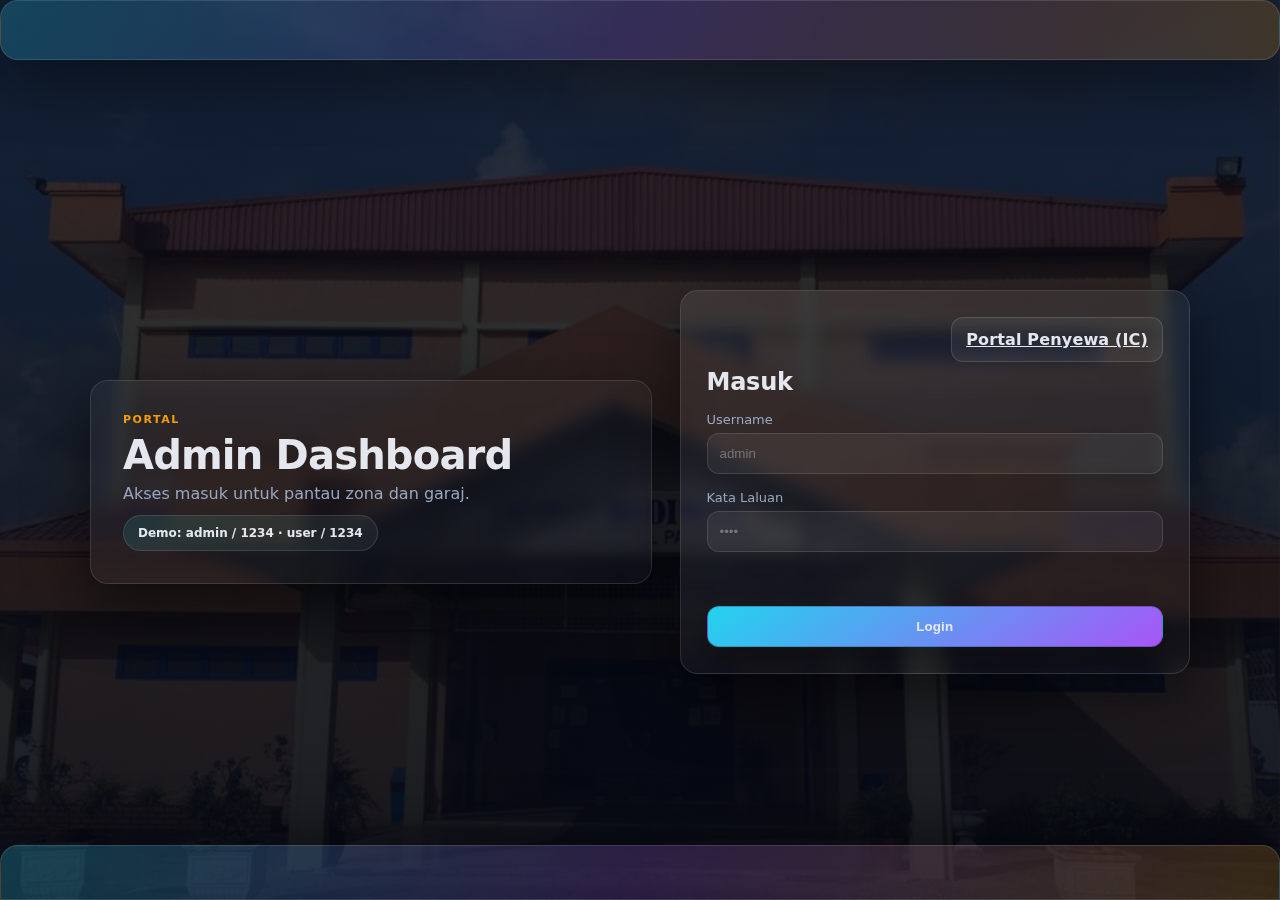
<file: index.html>
<!DOCTYPE html>
<html lang="en">
<head>
    <meta charset="UTF-8">
    <meta name="viewport" content="width=device-width, initial-scale=1.0">
    <title>Login & Admin Dashboard</title>
    <link rel="stylesheet" href="styles.css">
</head>
<body class="auth-body index-bg">
    <div class="banner-wrap">
        <div class="banner-marquee">PARKING KOLEJ VOKASIONAL PASIR MAS • PARKING KOLEJ VOKASIONAL PASIR MAS • PARKING KOLEJ VOKASIONAL PASIR MAS •</div>
    </div>
    <div class="auth-layout">
        <div class="auth-hero">
            <p class="eyebrow">Portal</p>
            <h1>Admin Dashboard</h1>
            <p class="lede">Akses masuk untuk pantau zona dan garaj.</p>
            <div class="pill">Demo: admin / 1234 · user / 1234</div>
        </div>

        <div class="auth-card">
            <div class="admin-actions" style="justify-content:flex-end; margin-bottom:6px;">
                <a class="ghost-btn" href="penyewa.html">Portal Penyewa (IC)</a>
            </div>
            <form id="login-form" class="login-form">
                <h2>Masuk</h2>
                <div class="field">
                    <label for="username">Username</label>
                    <input type="text" id="username" name="username" placeholder="admin" autocomplete="username" required>
                </div>
                <div class="field">
                    <label for="password">Kata Laluan</label>
                    <input type="password" id="password" name="password" placeholder="••••" autocomplete="current-password" required>
                </div>
                <div class="alert" id="alert"></div>
                <button type="submit" class="primary-btn">Login</button>
            </form>

            <section id="admin-panel" class="admin-panel hidden">
                <header class="panel-head">
                    <div class="user-meta">
                        <div>
                            <p class="eyebrow">Selamat datang</p>
                            <h2 id="user-name">Administrator</h2>
                        </div>
                        <span id="role-badge" class="pill-soft ok">Admin</span>
                    </div>
                    <div class="admin-actions">
                        <button id="open-admin-btn" type="button" class="ghost-btn">Buka Dashboard</button>
                        <button id="logout-btn" type="button" class="ghost-btn">Keluar</button>
                    </div>
                </header>

                <div class="stat-grid">
                    <div class="stat-card">
                        <p class="label">Total Zona</p>
                        <p class="value" id="stat-zona">-</p>
                        <p class="hint">Aktif</p>
                    </div>
                    <div class="stat-card">
                        <p class="label">Garaj</p>
                        <p class="value" id="stat-garaj">-</p>
                        <p class="hint">Bilangan semasa</p>
                    </div>
                    <div class="stat-card">
                        <p class="label">Terpakai</p>
                        <p class="value accent" id="stat-terpakai">-</p>
                        <p class="hint">&nbsp;</p>
                    </div>
                    <div class="stat-card">
                        <p class="label">Kosong</p>
                        <p class="value" id="stat-kosong">-</p>
                        <p class="hint">&nbsp;</p>
                    </div>
                </div>

                <div class="table-card">
                    <div class="table-head">
                        <p>Zona & Garaj</p>
                        <span class="hint">&nbsp;</span>
                    </div>
                    <div class="list" id="snapshot-list"></div>
                </div>
            </section>
        </div>
    </div>

    <script>
        const loginForm = document.getElementById('login-form');
        const alertBox = document.getElementById('alert');
        const adminPanel = document.getElementById('admin-panel');
        const logoutBtn = document.getElementById('logout-btn');
        const openAdminBtn = document.getElementById('open-admin-btn');
        const userNameEl = document.getElementById('user-name');
        const roleBadge = document.getElementById('role-badge');
        const statZona = document.getElementById('stat-zona');
        const statGaraj = document.getElementById('stat-garaj');
        const statTerpakai = document.getElementById('stat-terpakai');
        const statKosong = document.getElementById('stat-kosong');
        const snapshotList = document.getElementById('snapshot-list');

        const ACCOUNTS = {
            admin: { password: '1234', name: 'Administrator', role: 'Admin' },
            user: { password: '1234', name: 'Pengguna', role: 'User' }
        };
        const STORAGE_KEY = 'garage-demo-session';
        const DATA_KEY = 'garage-data';

        function showError(msg) {
            alertBox.textContent = msg;
            alertBox.classList.add('visible');
        }

        function clearError() {
            alertBox.textContent = '';
            alertBox.classList.remove('visible');
        }

        function persistSession(username) {
            localStorage.setItem(STORAGE_KEY, username);
        }

        function clearSession() {
            localStorage.removeItem(STORAGE_KEY);
        }

        function goToUserPage() {
            window.location.href = 'user.html';
        }

        function goToAdminPage() {
            window.location.href = 'admin.html';
        }

        function computeStats(data) {
            let zona = data.length;
            let garaj = 0;
            let terpakai = 0;
            let kosong = 0;
            data.forEach(z => {
                (z.garaj || []).forEach(g => {
                    garaj += 1;
                    const occupied = (g.kereta || 0) > 0 || (g.guru && g.guru !== '-');
                    if (occupied) terpakai += 1;
                    else kosong += 1;
                });
            });
            return { zona, garaj, terpakai, kosong };
        }

        function renderStatsFromData(data) {
            const stats = computeStats(data);
            if (statZona) statZona.textContent = stats.zona;
            if (statGaraj) statGaraj.textContent = stats.garaj;
            if (statTerpakai) statTerpakai.textContent = stats.terpakai;
            if (statKosong) statKosong.textContent = stats.kosong;
        }

        function renderSnapshot(data) {
            if (!snapshotList) return;
            snapshotList.innerHTML = '';
            if (!data.length) {
                const empty = document.createElement('div');
                empty.className = 'muted';
                empty.textContent = 'Tiada data garaj. Sila set di admin.';
                snapshotList.appendChild(empty);
                return;
            }
            data.forEach((z, idx) => {
                const used = (z.garaj || []).filter(g => (g.kereta || 0) > 0 || (g.guru && g.guru !== '-')).length;
                const row = document.createElement('div');
                row.className = 'row';
                const badge = document.createElement('span');
                badge.className = 'badge';
                badge.textContent = `Zone ${idx + 1}`;
                const muted = document.createElement('span');
                muted.className = 'muted';
                muted.textContent = `Terpakai: ${used} / ${(z.garaj || []).length}`;
                const pill = document.createElement('span');
                pill.className = 'pill-soft ' + (used >= (z.garaj || []).length * 0.7 ? 'warn' : 'ok');
                pill.textContent = used >= (z.garaj || []).length * 0.7 ? 'Padat' : 'Stabil';
                row.appendChild(badge);
                row.appendChild(muted);
                row.appendChild(pill);
                snapshotList.appendChild(row);
            });
        }

        function applySession(username, options = {}) {
            const { redirect = false } = options;
            const account = ACCOUNTS[username];
            if (!account) return;
            userNameEl.textContent = account.name;
            roleBadge.textContent = account.role;
            roleBadge.classList.toggle('ok', account.role === 'Admin');
            roleBadge.classList.toggle('warn', account.role !== 'Admin');
            loginForm.classList.add('hidden');
            adminPanel.classList.remove('hidden');
            hydrateStats();
            if (redirect) {
                if (account.role === 'Admin') {
                    goToAdminPage();
                } else {
                    goToUserPage();
                }
            }
        }

        loginForm.addEventListener('submit', (e) => {
            e.preventDefault();
            clearError();
            const username = loginForm.username.value.trim();
            const password = loginForm.password.value.trim();

            const account = ACCOUNTS[username];
            if (account && password === account.password) {
                applySession(username, { redirect: true });
                persistSession(username);
            } else {
                showError('Login gagal. Cuba admin / 1234 atau user / 1234.');
            }
        });

        logoutBtn.addEventListener('click', () => {
            adminPanel.classList.add('hidden');
            loginForm.classList.remove('hidden');
            loginForm.reset();
            clearError();
            clearSession();
        });

        openAdminBtn.addEventListener('click', () => {
            goToAdminPage();
        });

        // Auto-login if session exists (no redirect to avoid surprise)
        const savedUser = localStorage.getItem(STORAGE_KEY);
        if (savedUser && ACCOUNTS[savedUser]) {
            applySession(savedUser, { redirect: false });
        }

        function hydrateStats() {
            try {
                const raw = localStorage.getItem(DATA_KEY);
                if (!raw) return;
                const parsed = JSON.parse(raw);
                if (!Array.isArray(parsed)) return;
                renderStatsFromData(parsed);
                renderSnapshot(parsed);
            } catch (e) {
                console.warn('Gagal baca data garaj', e);
            }
        }

        hydrateStats();
    </script>
    <div class="banner-wrap bottom">
        <div class="banner-marquee alt">CREATED BY DYNOZ. • CREATED BY DYNOZ. • CREATED BY DYNOZ. • CREATED BY DYNOZ.</div>
    </div>
</body>
</html>
</file>
<file: styles.css>
:root {
    --bg: #060a15;
    --bg-2: #0c1226;
    --panel: rgba(255, 255, 255, 0.06);
    --panel-2: rgba(255, 255, 255, 0.04);
    --border: rgba(255, 255, 255, 0.12);
    --text: #e5e7ef;
    --muted: #9aa7c0;
    --accent: #22d3ee;
    --accent-2: #a855f7;
    --accent-3: #f59e0b;
    --success: #22c55e;
    --danger: #ef4444;
    --shadow: 0 22px 60px rgba(0, 0, 0, 0.55);
    --radius-lg: 18px;
    --radius-md: 12px;
    --radius-sm: 10px;
    --glass: linear-gradient(135deg, rgba(255, 255, 255, 0.08), rgba(255, 255, 255, 0.02));
}

* { margin: 0; padding: 0; box-sizing: border-box; }

body {
    font-family: "Poppins", "Segoe UI", system-ui, -apple-system, sans-serif;
    background-image:
        linear-gradient(145deg, rgba(6, 10, 21, 0.92), rgba(6, 10, 21, 0.75)),
        url('background.jpg');
    background-size: 200% 200%, cover;
    background-position: 0% 50%, center;
    background-attachment: fixed;
    animation: bgFlow 22s ease-in-out infinite alternate;
    color: var(--text);
    min-height: 100vh;
    overflow-x: hidden;
    position: relative;
}

.page, .admin-page { max-width: 1200px; margin: 0 auto; padding: 32px 20px 56px; }

.hero, .admin-header, .detail-panel, .panel-card, .auth-hero, .auth-card {
    background: var(--glass);
    border: 1px solid var(--border);
    border-radius: var(--radius-lg);
    box-shadow: var(--shadow);
    backdrop-filter: blur(8px);
    position: relative;
    overflow: hidden;
    animation: fadeUp 0.6s ease both;
}

.hero::after, .admin-header::after, .panel-card::after {
    content: "";
    position: absolute;
    inset: 0;
    background: radial-gradient(circle at 20% 20%, rgba(34, 211, 238, 0.12), transparent 36%),
                radial-gradient(circle at 80% 10%, rgba(168, 85, 247, 0.12), transparent 38%);
    pointer-events: none;
    animation: float 10s ease-in-out infinite alternate;
}

.hero { padding: 22px; margin-bottom: 18px; }
.admin-header { padding: 22px; margin-bottom: 18px; display: flex; flex-wrap: wrap; align-items: center; justify-content: space-between; gap: 12px; }

.eyebrow { letter-spacing: 0.14em; text-transform: uppercase; color: var(--accent-3); font-weight: 800; font-size: 11px; margin-bottom: 6px; }
.hero h1, .admin-header h1 { font-size: clamp(30px, 4vw, 42px); letter-spacing: -0.02em; }
.lede { color: var(--muted); margin-top: 6px; max-width: 700px; }

.actions, .admin-controls { display: flex; align-items: center; gap: 10px; flex-wrap: wrap; margin-top: 12px; z-index: 1; position: relative; }

.badge, .pill, .pill-soft, .status-badge, .chip {
    display: inline-flex; align-items: center; gap: 6px; border-radius: 999px; font-weight: 700; font-size: 12px;
    padding: 8px 12px; border: 1px solid var(--border); background: rgba(255,255,255,0.06); color: var(--text);
}
.badge.ghost { background: rgba(255,255,255,0.12); }
.pill { background: linear-gradient(135deg, var(--accent), var(--accent-2)); border: none; color: #0b1224; }
.pill-soft.ok { background: rgba(34, 197, 94, 0.16); border-color: rgba(34, 197, 94, 0.45); color: #d1fae5; }
.pill-soft.warn { background: rgba(245, 158, 11, 0.16); border-color: rgba(245, 158, 11, 0.4); color: #fef3c7; }

.primary-btn, .ghost-btn, .map-open-btn, .map-btn {
    padding: 12px 14px; border-radius: var(--radius-md); font-weight: 700; letter-spacing: 0.01em; cursor: pointer;
    border: 1px solid transparent; transition: transform 0.15s ease, box-shadow 0.15s ease, border-color 0.15s ease, filter 0.2s ease;
}
.primary-btn, .map-open-btn {
    background: linear-gradient(135deg, var(--accent), var(--accent-2));
    color: #0b1224; border: none; box-shadow: 0 18px 30px rgba(34, 211, 238, 0.25);
}
.ghost-btn, .map-btn { background: rgba(255,255,255,0.08); border-color: var(--border); color: var(--text); }
.primary-btn:hover, .map-open-btn:hover { transform: translateY(-2px) scale(1.01); filter: saturate(1.1); }
.ghost-btn:hover, .map-btn:hover { transform: translateY(-1px); border-color: var(--accent); }

.container { display: grid; grid-template-columns: repeat(auto-fit, minmax(260px, 1fr)); gap: 16px; }
.container.focused { grid-template-columns: 1fr; }

.zone {
    padding: 18px; border-radius: var(--radius-lg); border: 1px solid var(--border); background: var(--panel);
    box-shadow: var(--shadow); cursor: pointer; overflow: hidden; transition: transform 0.2s ease, border-color 0.2s ease, box-shadow 0.2s ease, filter 0.2s ease;
    animation: fadeUp 0.55s ease both;
}
.zone:hover { transform: translateY(-4px); border-color: rgba(34, 211, 238, 0.6); box-shadow: 0 22px 60px rgba(0,0,0,0.55); }
.zone h3 { font-size: 16px; margin-bottom: 10px; color: var(--text); }
.zone h3::after { content: ""; display: inline-block; width: 36px; height: 5px; border-radius: 999px; background: linear-gradient(90deg, var(--accent), var(--accent-2), var(--accent-3)); margin-left: 10px; vertical-align: middle; }

.garaj-grid { display: grid; grid-template-columns: repeat(auto-fit, minmax(140px, 1fr)); gap: 10px; padding: 8px 0 4px; }
.garaj { border: 1px solid var(--border); border-radius: var(--radius-md); padding: 12px; background: var(--panel-2); box-shadow: 0 8px 22px rgba(0,0,0,0.3); transition: transform 0.16s ease, border-color 0.16s ease, background 0.16s ease; }
.garaj:hover { transform: translateY(-2px); border-color: rgba(34, 211, 238, 0.5); background: linear-gradient(145deg, rgba(34, 211, 238, 0.14), rgba(255,255,255,0.05)); }
.garaj.ada { background: linear-gradient(150deg, rgba(34, 197, 94, 0.18), rgba(16, 185, 129, 0.12)); border-color: rgba(34, 197, 94, 0.6); }
.garaj.kosong { background: linear-gradient(150deg, rgba(34, 211, 238, 0.18), rgba(59, 130, 246, 0.16)); border-color: rgba(59, 130, 246, 0.65); }
.garaj.tunggak { background: linear-gradient(145deg, rgba(239, 68, 68, 0.22), rgba(248, 113, 113, 0.16)); border-color: rgba(239, 68, 68, 0.8); box-shadow: 0 12px 30px rgba(239, 68, 68, 0.3); }
.garaj { animation: fadeUp 0.45s ease both; }

.garaj-head { display: flex; align-items: center; justify-content: space-between; margin-bottom: 6px; }
.garaj-name { font-weight: 700; font-size: 13.5px; }
.garaj-teacher { color: var(--text); font-size: 12.5px; margin-bottom: 4px; }
.garaj-meta { color: var(--muted); font-size: 11.5px; line-height: 1.4; display: flex; align-items: center; gap: 6px; }

.status-badge { padding: 6px 10px; border-radius: 999px; font-weight: 700; font-size: 11.5px; border: 1px solid transparent; }
.status-ada { background: rgba(34, 197, 94, 0.18); border-color: rgba(34, 197, 94, 0.5); color: #d1fae5; }
.status-kosong { background: rgba(59, 130, 246, 0.18); border-color: rgba(59, 130, 246, 0.55); color: #dbeafe; }

.zone.zoomed { transform: scale(1.02) translateY(-6px); border-color: rgba(34, 211, 238, 0.7); filter: drop-shadow(0 26px 70px rgba(0,0,0,0.65)); grid-column: span 2; }
.container.focused .zone.zoomed { grid-column: span 1; }
.zone:not(.zoomed) .garaj-grid { display: none; }
.zone.zoomed .garaj-grid { display: grid; }
.zone.zoomed .garaj { animation: pop 0.25s ease; }
.zone.offstage { transform: translateX(25%) scale(0.95); opacity: 0.25; filter: blur(2px); pointer-events: none; }

@keyframes pop { from { transform: scale(0.94); opacity: 0.6; } to { transform: scale(1); opacity: 1; } }
@keyframes float { from { transform: translate3d(0,0,0); } to { transform: translate3d(2%, -2%, 0); } }

.stat-strip { display: grid; grid-template-columns: repeat(auto-fit, minmax(140px, 1fr)); gap: 10px; margin: 14px 0 6px; }
.stat-chip { border: 1px solid rgba(255, 255, 255, 0.14); background: linear-gradient(145deg, rgba(255, 255, 255, 0.05), rgba(255, 255, 255, 0.02)); border-radius: 12px; padding: 10px 12px; display: grid; gap: 4px; box-shadow: 0 10px 24px rgba(0, 0, 0, 0.3); }
.stat-chip.soft { background: linear-gradient(145deg, rgba(45, 212, 191, 0.12), rgba(255, 255, 255, 0.04)); border-color: rgba(45, 212, 191, 0.4); }
.stat-chip.soft.warn { background: linear-gradient(145deg, rgba(245, 158, 11, 0.12), rgba(255, 255, 255, 0.04)); border-color: rgba(245, 158, 11, 0.4); }
.stat-chip .label { font-size: 12px; color: var(--muted); }
.stat-chip strong { font-size: 20px; letter-spacing: -0.01em; }

.detail-panel { margin: 16px 0; padding: 14px; border-radius: 14px; border: 1px solid rgba(255, 255, 255, 0.12); background: linear-gradient(145deg, rgba(255, 255, 255, 0.05), rgba(255, 255, 255, 0.02)); box-shadow: 0 12px 28px rgba(0, 0, 0, 0.32); }
.detail-panel h4 { margin-bottom: 8px; letter-spacing: -0.01em; }
.detail-row { display: flex; flex-wrap: wrap; gap: 12px; color: var(--muted); }
.detail-row strong { color: var(--text); }

.back-btn { position: fixed; bottom: 24px; right: 24px; z-index: 20; box-shadow: 0 16px 40px rgba(0, 0, 0, 0.45); opacity: 0; pointer-events: none; }
.back-btn.visible { opacity: 1; pointer-events: auto; }
.back-btn:hover { transform: translateY(-2px); border-color: rgba(45, 212, 191, 0.5); }

.auth-body { background-image: linear-gradient(135deg, rgba(11, 16, 33, 0.9), rgba(11, 16, 33, 0.78)), url('background.jpg'); background-size: 200% 200%, cover; background-position: 0% 50%, center; background-attachment: fixed; animation: bgFlow 22s ease-in-out infinite alternate; color: var(--text); min-height: 100vh; display: flex; align-items: center; justify-content: center; padding: 96px 16px 32px; }
.auth-layout { width: min(1100px, 100%); display: grid; grid-template-columns: 1.1fr 1fr; gap: 28px; align-items: center; }
.auth-hero { padding: 32px; border-radius: 18px; border: 1px solid var(--border); background: linear-gradient(160deg, rgba(255, 255, 255, 0.04), rgba(255, 255, 255, 0.02)); box-shadow: var(--shadow); }
.auth-hero h1 { font-size: clamp(30px, 4vw, 40px); letter-spacing: -0.02em; }
.pill { display: inline-flex; align-items: center; gap: 8px; padding: 10px 14px; border-radius: 999px; border: 1px solid rgba(255, 255, 255, 0.12); background: linear-gradient(145deg, rgba(45, 212, 191, 0.14), rgba(255, 255, 255, 0.05)); color: var(--text); font-weight: 600; margin-top: 12px; }
.auth-card { background: linear-gradient(145deg, rgba(255, 255, 255, 0.07), rgba(255, 255, 255, 0.02)); border: 1px solid var(--border); border-radius: 18px; box-shadow: var(--shadow); padding: 26px; }
.index-bg {
    background-image:
        linear-gradient(180deg, rgba(6, 10, 21, 0.8), rgba(6, 10, 21, 0.92)),
        url('background.jpg');
    background-size: cover;
    background-position: center;
    background-attachment: fixed;
}

.login-form, .admin-panel { display: grid; gap: 16px; }
.login-form h2, .admin-panel h2 { letter-spacing: -0.01em; }
.field { display: grid; gap: 6px; }
.field label { color: var(--muted); font-size: 13px; }
.field input, .field select { padding: 12px; border-radius: 12px; border: 1px solid rgba(255, 255, 255, 0.12); background: rgba(255, 255, 255, 0.06); color: var(--text); outline: none; transition: border-color 0.2s ease, box-shadow 0.2s ease; }
.field input:focus, .field select:focus { border-color: rgba(45, 212, 191, 0.5); box-shadow: 0 0 0 3px rgba(45, 212, 191, 0.18); }

/* Enhanced select for tenant garaj dropdown (clean dark) */
/* Enhanced selects for tenant dropdowns */
select#tenant-zone,
select#tenant-garaj-select,
select#tenant-select,
select#tenant-status,
select#add-garaj-zone,
select#delete-garaj-number {
    background: #0f172a;
    border: 1px solid rgba(34, 211, 238, 0.5);
    color: #e5e7ef;
    box-shadow: 0 10px 22px rgba(0, 0, 0, 0.3);
    padding-right: 36px;
    appearance: none;
    background-image:
        linear-gradient(135deg, rgba(34, 211, 238, 0.14), rgba(34, 211, 238, 0.06)),
        linear-gradient(45deg, transparent 50%, #22d3ee 50%);
    background-repeat: no-repeat, no-repeat;
    background-position: left, calc(100% - 12px) 50%;
    background-size: 100% 100%, 10px 6px;
}
select#tenant-zone:hover,
select#tenant-garaj-select:hover,
select#tenant-select:hover,
select#tenant-status:hover,
select#add-garaj-zone:hover,
select#delete-garaj-number:hover {
    border-color: rgba(168, 85, 247, 0.6);
    box-shadow: 0 14px 30px rgba(0, 0, 0, 0.35);
}
select#tenant-zone option,
select#tenant-garaj-select option,
select#tenant-select option,
select#tenant-status option,
select#add-garaj-zone option,
select#delete-garaj-number option {
    background: #0b1224;
    color: #e2e8f0;
}
select#tenant-garaj-select option[disabled] {
    color: rgba(226, 232, 240, 0.45);
    background: #0b1224;
}

/* Zone polish */
.zone {
    border: 1px solid rgba(255, 255, 255, 0.12);
    background: linear-gradient(160deg, rgba(255, 255, 255, 0.05), rgba(255, 255, 255, 0.015));
}
.zone h3 {
    display: flex;
    align-items: center;
    gap: 8px;
}
.zone h3::after {
    flex: 1;
    height: 1px;
    background: linear-gradient(90deg, rgba(255, 255, 255, 0.18), transparent);
    width: auto;
}

.primary-btn, .ghost-btn { padding: 12px 14px; border-radius: 12px; font-weight: 700; letter-spacing: 0.01em; cursor: pointer; border: 1px solid transparent; color: var(--text); transition: transform 0.18s ease, box-shadow 0.18s ease, border-color 0.18s ease; }
.primary-btn { background: linear-gradient(145deg, var(--accent), var(--accent-2)); border-color: rgba(0, 0, 0, 0.2); box-shadow: 0 18px 30px rgba(0, 0, 0, 0.35); }
.primary-btn:hover { transform: translateY(-2px) scale(1.01); }
.ghost-btn { background: rgba(255, 255, 255, 0.06); border-color: rgba(255, 255, 255, 0.14); }
.ghost-btn:hover { transform: translateY(-1px); border-color: rgba(45, 212, 191, 0.5); }

.alert { background: rgba(245, 158, 11, 0.1); color: #fbbf24; padding: 10px 12px; border-radius: 10px; border: 1px solid rgba(245, 158, 11, 0.35); opacity: 0; transition: opacity 0.2s ease; }
.alert.visible { opacity: 1; }
.alert.error { color: #fca5a5; background: rgba(248, 113, 113, 0.12); border-color: rgba(248, 113, 113, 0.45); }

.toast { position: fixed; top: 20px; right: 20px; min-width: 240px; max-width: 320px; padding: 12px 14px; border-radius: 12px; border: 1px solid rgba(255, 255, 255, 0.14); background: linear-gradient(135deg, rgba(45, 212, 191, 0.18), rgba(255, 255, 255, 0.06)); box-shadow: 0 16px 45px rgba(0, 0, 0, 0.4); color: var(--text); font-weight: 700; letter-spacing: 0.01em; opacity: 0; transform: translateY(-12px); pointer-events: none; transition: opacity 0.25s ease, transform 0.25s ease; z-index: 30; }
.toast.error { background: linear-gradient(135deg, rgba(248, 113, 113, 0.2), rgba(255, 255, 255, 0.06)); border-color: rgba(248, 113, 113, 0.4); }
.toast.show { opacity: 1; transform: translateY(0); pointer-events: auto; }

.hidden { display: none !important; }

.panel-head { display: flex; align-items: center; justify-content: space-between; }

.stat-grid { display: grid; grid-template-columns: repeat(auto-fit, minmax(160px, 1fr)); gap: 12px; }
.stat-card { padding: 12px; border-radius: 12px; border: 1px solid rgba(255, 255, 255, 0.1); background: linear-gradient(150deg, rgba(255, 255, 255, 0.06), rgba(255, 255, 255, 0.015)); box-shadow: 0 12px 30px rgba(0, 0, 0, 0.28); }
.label { color: var(--muted); font-size: 12px; }
.value { font-size: 28px; font-weight: 700; letter-spacing: -0.02em; }
.value.accent { color: var(--accent); }
.hint { color: var(--muted); font-size: 12px; }

.panel-card,
.stat-card,
.table-card {
    animation: fadeUp 0.5s ease both;
}

@keyframes gradientMove {
    0% { background-position: 0% 50%; }
    50% { background-position: 100% 50%; }
    100% { background-position: 0% 50%; }
}

@keyframes bgFlow {
    0% { background-position: 0% 50%, center; }
    50% { background-position: 50% 55%, center; }
    100% { background-position: 100% 50%, center; }
}

@keyframes fadeUp {
    from { opacity: 0; transform: translateY(10px); }
    to { opacity: 1; transform: translateY(0); }
}

.table-card { border-radius: 14px; border: 1px solid rgba(255, 255, 255, 0.1); background: rgba(255, 255, 255, 0.03); padding: 14px; }
.table-head { display: flex; align-items: center; justify-content: space-between; margin-bottom: 10px; }
.list { display: grid; gap: 10px; }
.row { display: flex; align-items: center; gap: 12px; flex-wrap: wrap; }
.badge { padding: 6px 10px; border-radius: 999px; background: rgba(45, 212, 191, 0.12); border: 1px solid rgba(45, 212, 191, 0.3); color: var(--text); font-weight: 600; }
.muted { color: var(--muted); font-size: 13px; }
.pill-soft { padding: 6px 10px; border-radius: 999px; border: 1px solid transparent; font-weight: 700; font-size: 12px; }
.pill-soft.ok { background: rgba(45, 212, 191, 0.14); border-color: rgba(45, 212, 191, 0.4); }
.pill-soft.warn { background: rgba(245, 158, 11, 0.12); border-color: rgba(245, 158, 11, 0.4); }
.row.between { justify-content: space-between; width: 100%; }
.chip { padding: 6px 10px; border-radius: 999px; border: 1px solid rgba(255, 255, 255, 0.18); background: rgba(255, 255, 255, 0.08); color: var(--text); font-weight: 700; font-size: 12px; }
.chip.ok { border-color: rgba(45, 212, 191, 0.35); }
.chip.warn { border-color: rgba(245, 158, 11, 0.45); background: rgba(245, 158, 11, 0.12); }
.chip.ghost { border-color: rgba(255, 255, 255, 0.12); background: rgba(255, 255, 255, 0.04); }
.badge.ghost { background: rgba(255, 255, 255, 0.08); border-color: rgba(255, 255, 255, 0.18); }

.admin-page { max-width: 1200px; margin: 0 auto; padding: 32px 20px 56px; }
.admin-header { display: flex; flex-wrap: wrap; align-items: center; justify-content: space-between; gap: 12px; margin-bottom: 18px; }
.admin-controls { display: flex; align-items: center; gap: 10px; flex-wrap: wrap; }
.panel-row { display: grid; grid-template-columns: repeat(auto-fit, minmax(320px, 1fr)); gap: 16px; margin-top: 18px; }
.panel-card { border-radius: 14px; border: 1px solid rgba(255, 255, 255, 0.1); background: rgba(255, 255, 255, 0.04); padding: 16px; box-shadow: 0 16px 40px rgba(0, 0, 0, 0.35); }
.panel-card .row { align-items: center; }
.admin-actions { display: flex; gap: 8px; flex-wrap: wrap; }

.banner-wrap {
    position: fixed;
    top: 0;
    left: 0;
    width: 100%;
    overflow: hidden;
    border-radius: var(--radius-lg);
    border: 1px solid var(--border);
    background: linear-gradient(120deg, rgba(34, 211, 238, 0.22), rgba(168, 85, 247, 0.18), rgba(245, 158, 11, 0.18));
    box-shadow: 0 20px 60px rgba(0, 0, 0, 0.45);
    padding: 14px 0;
    z-index: 40;
}

.banner-wrap.bottom {
    top: auto;
    bottom: 0;
    border-top-left-radius: var(--radius-lg);
    border-top-right-radius: var(--radius-lg);
    border-bottom-left-radius: 0;
    border-bottom-right-radius: 0;
    box-shadow: 0 -16px 50px rgba(0, 0, 0, 0.42);
}

.banner-marquee {
    display: inline-block;
    white-space: nowrap;
    font-weight: 800;
    letter-spacing: 0.08em;
    font-size: clamp(18px, 3vw, 26px);
    color: #0b1224;
    animation: marquee 14s linear infinite;
    padding-left: 100%;
}

.banner-marquee.alt {
    font-size: clamp(16px, 3vw, 22px);
    letter-spacing: 0.2em;
    text-transform: uppercase;
    font-style: italic;
    text-shadow: 0 6px 18px rgba(0,0,0,0.35);
}

@keyframes marquee {
    0% { transform: translateX(0); }
    100% { transform: translateX(-100%); }
}

@media (max-width: 920px) { .auth-layout { grid-template-columns: 1fr; } }
@media (max-width: 600px) { .auth-card, .auth-hero { padding: 20px; } }
@media (max-width: 768px) {
    .container { grid-template-columns: 1fr; }
    .zone { grid-column: span 1; }
    .garaj-grid { grid-template-columns: repeat(2, 1fr); grid-template-rows: repeat(5, 1fr); }
}
</file>
